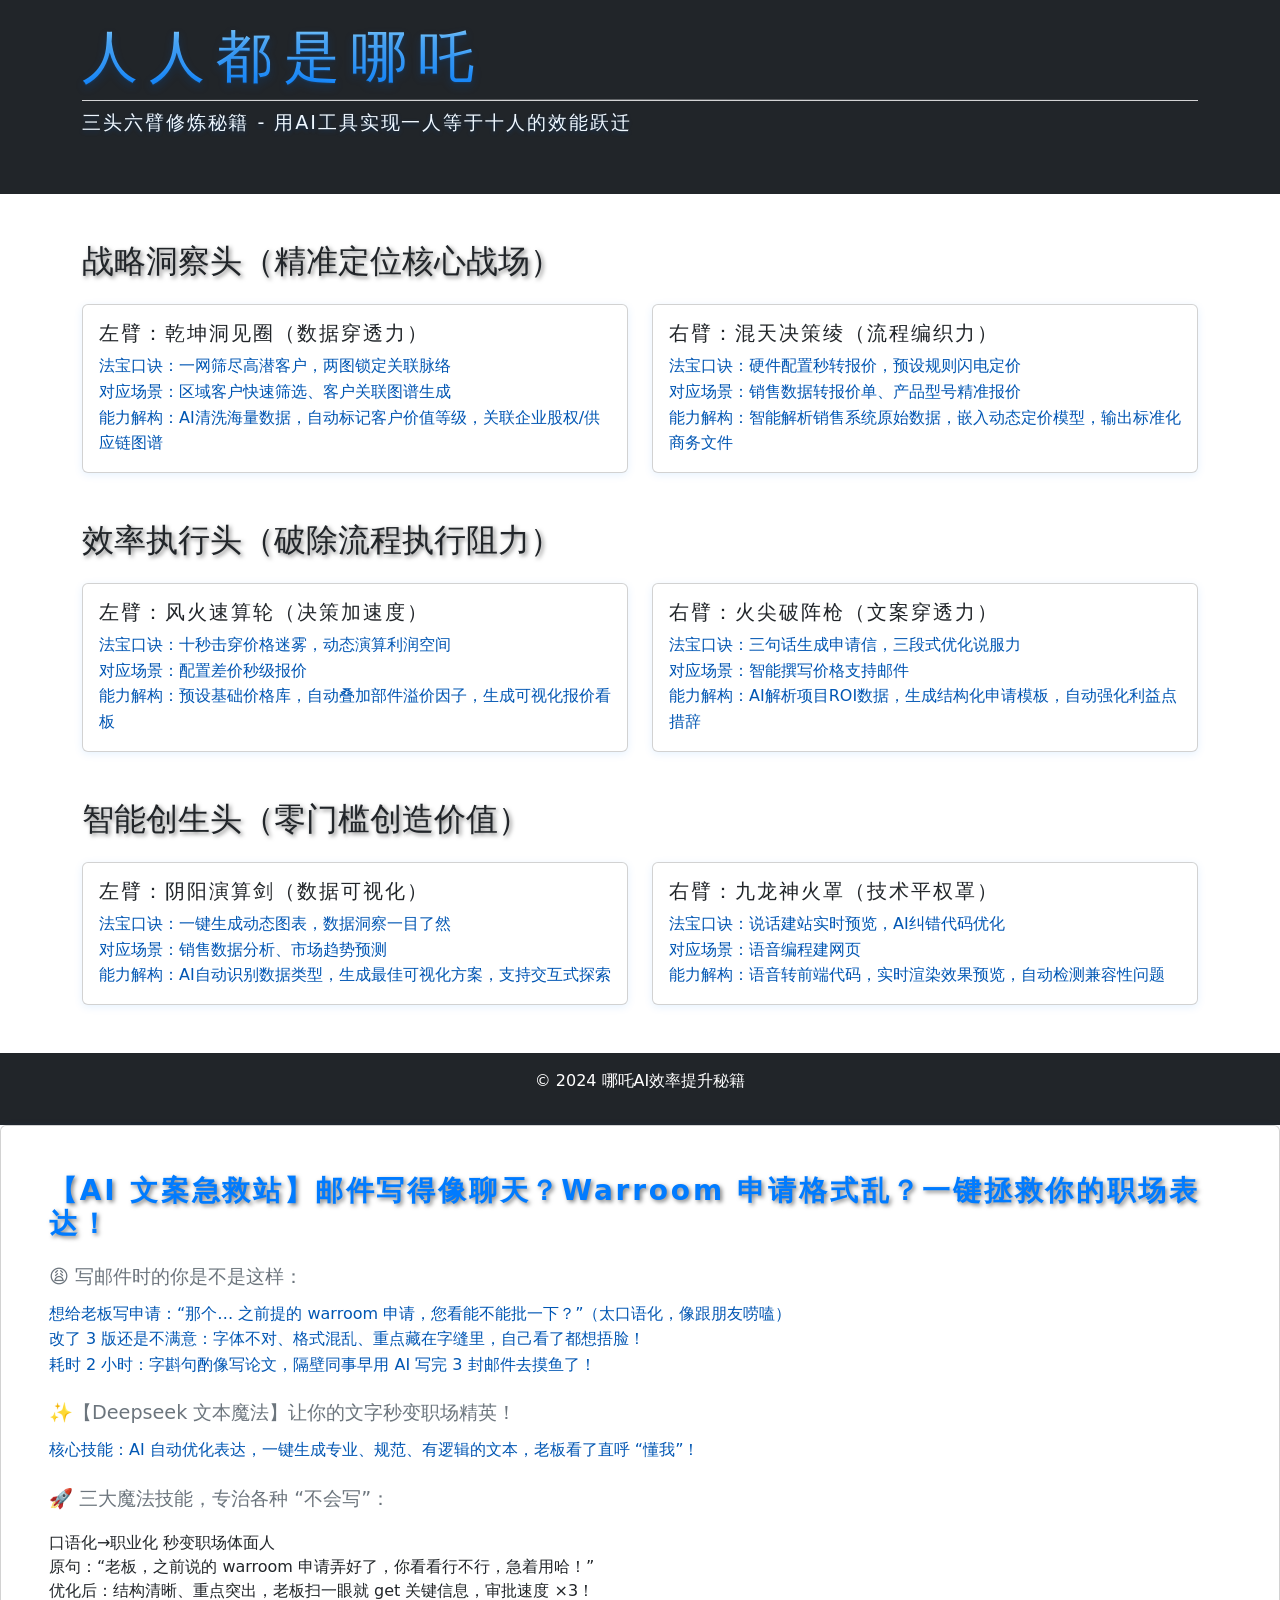
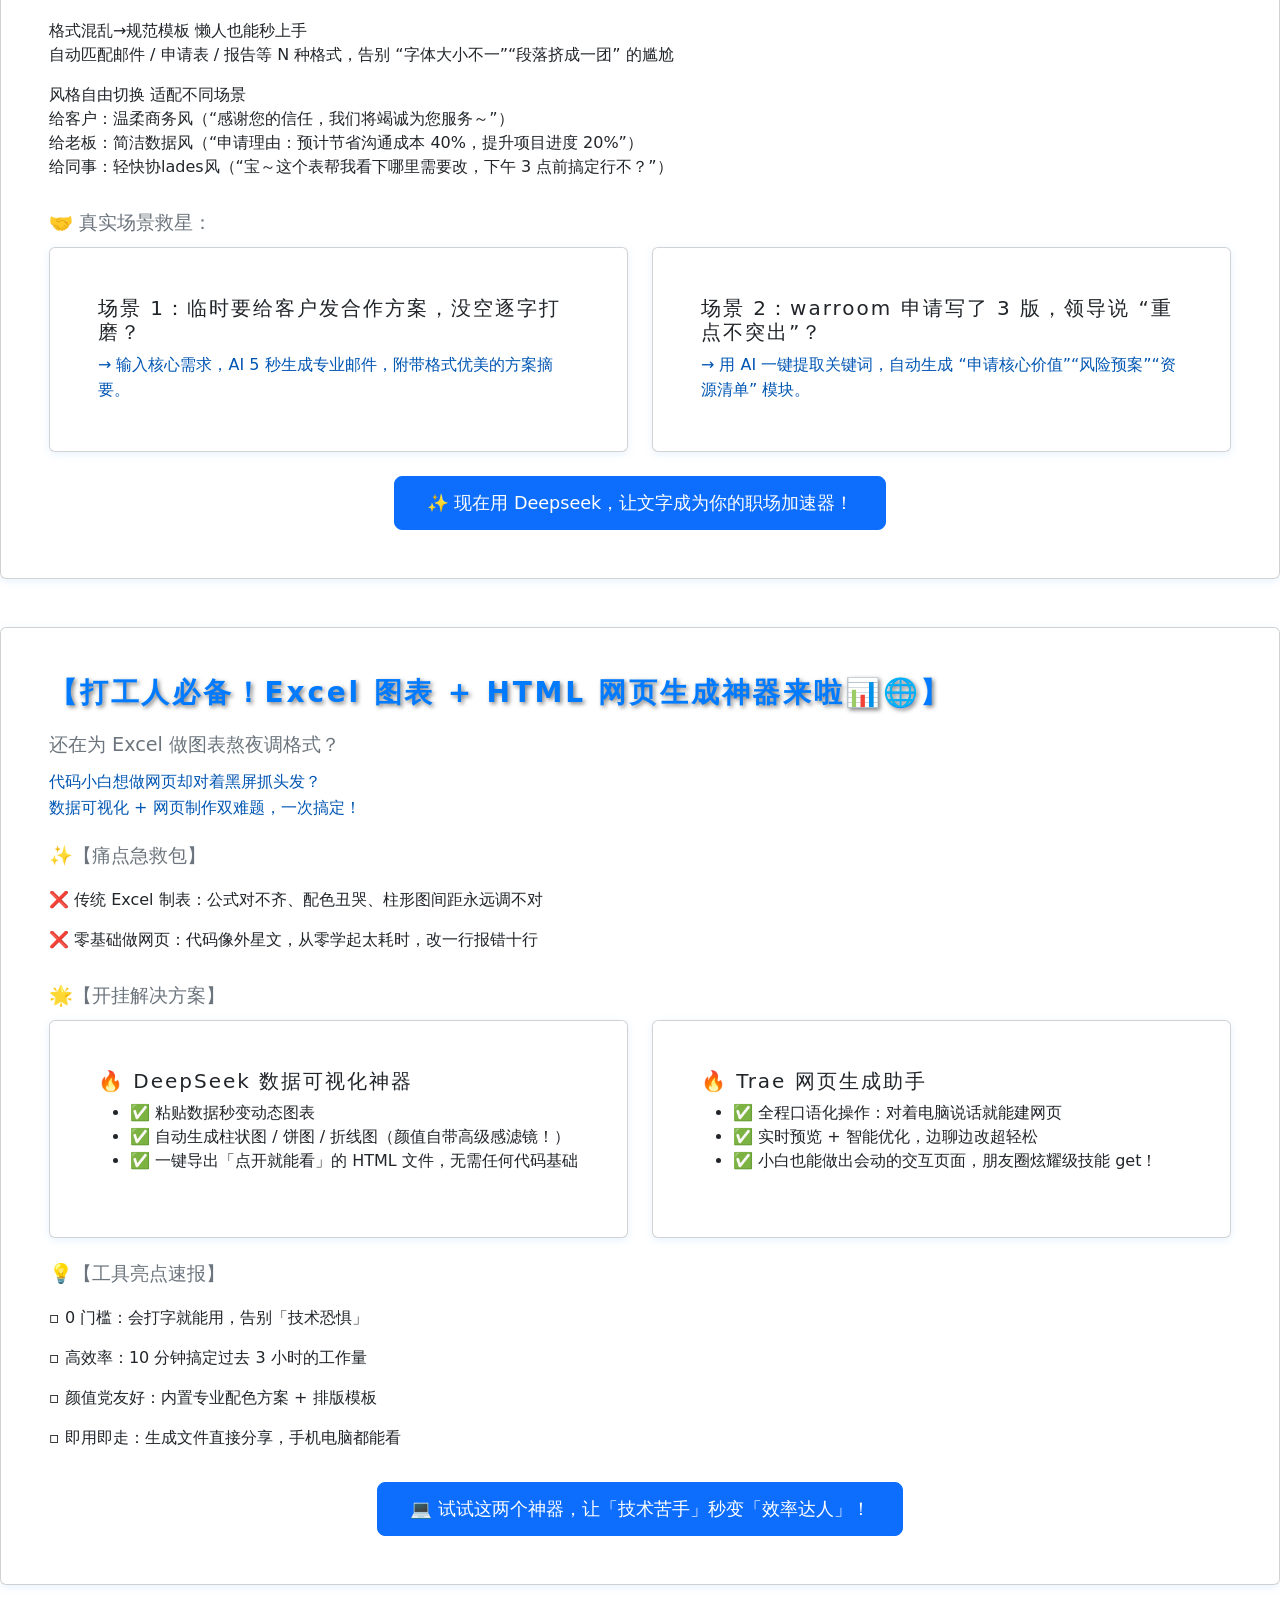
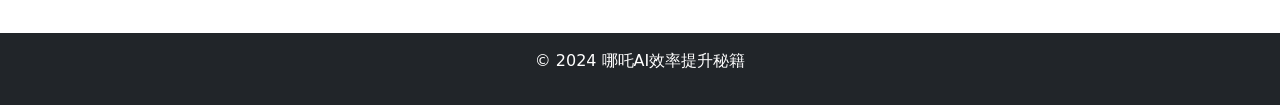
<file: index.html>
<!DOCTYPE html>
<html lang="zh-CN">
<head>
    <meta charset="UTF-8">
    <meta name="viewport" content="width=device-width, initial-scale=1.0">
    <title>人人都是哪吒 - AI效率提升秘籍</title>
    <link rel="stylesheet" href="styles.css">
    <link rel="stylesheet" href="https://cdn.jsdelivr.net/npm/bootstrap@5.3.0/dist/css/bootstrap.min.css">
    <link href="https://fonts.googleapis.com/css2?family=Roboto:wght@300;400;500;700&display=swap" rel="stylesheet">
</head>
<body>
    <header class="bg-dark text-white py-4">
        <div class="container">
            <h1 class="display-4">人人都是哪吒</h1>
            <p class="lead">三头六臂修炼秘籍 - 用AI工具实现一人等于十人的效能跃迁
            </p>
        </div>
    </header>
    <nav class="navbar navbar-expand-lg navbar-dark bg-dark">
        <div class="container">
            <button class="navbar-toggler" type="button" data-bs-toggle="collapse" data-bs-target="#navbarNav">
                <span class="navbar-toggler-icon"></span>
            </button>
            <div class="collapse navbar-collapse" id="navbarNav">
                <ul class="navbar-nav">
                </ul>
            </div>
        </div>
    </nav>
    <main class="container my-5">
    <!-- 第一头：战略洞察头 -->
    <section id="strategy-head" class="mb-5">
        <h2 class="mb-4">战略洞察头（精准定位核心战场）</h2>
        <div class="row">
            <div class="col-md-6">
                <div class="card h-100">
                    <div class="card-body">
                        <h5 class="card-title">
                            <a href="qiankun-insight.html" style="text-decoration: none; color: inherit;">
                                左臂：乾坤洞见圈（数据穿透力）
                            </a>
                        </h5>
                        <p class="card-text">
                            法宝口诀：一网筛尽高潜客户，两图锁定关联脉络<br>
                            对应场景：区域客户快速筛选、客户关联图谱生成<br>
                            能力解构：AI清洗海量数据，自动标记客户价值等级，关联企业股权/供应链图谱
                        </p>
                    </div>
                </div>
            </div>
            <div class="col-md-6">
                <div class="card h-100">
                    <div class="card-body">
                        <h5 class="card-title">
                            <a href="decision-guide.html" style="text-decoration: none; color: inherit;">
                                右臂：混天决策绫（流程编织力）
                            </a>
                        </h5>
                        <p class="card-text">
                            法宝口诀：硬件配置秒转报价，预设规则闪电定价<br>
                            对应场景：销售数据转报价单、产品型号精准报价<br>
                            能力解构：智能解析销售系统原始数据，嵌入动态定价模型，输出标准化商务文件
                        </p>
                    </div>
                </div>
            </div>
        </div>
    </section>

    <!-- 第二头：效率执行头 -->
    <section id="efficiency-head" class="mb-5">
        <h2 class="mb-4">效率执行头（破除流程执行阻力）</h2>
        <div class="row">
            <div class="col-md-6">
                <div class="card h-100">
                    <div class="card-body">
                        <h5 class="card-title">
                            <a href="speed-calculation-guide.html" style="text-decoration: none; color: inherit;">
                                左臂：风火速算轮（决策加速度）
                            </a>
                        </h5>
                        <p class="card-text">
                            法宝口诀：十秒击穿价格迷雾，动态演算利润空间<br>
                            对应场景：配置差价秒级报价<br>
                            能力解构：预设基础价格库，自动叠加部件溢价因子，生成可视化报价看板
                        </p>
                    </div>
                </div>
            </div>
            <div class="col-md-6">
                <div class="card h-100">
                    <div class="card-body">
                        <h5 class="card-title">
                            <a href="copywriting-guide.html" style="text-decoration: none; color: inherit;">
                                右臂：火尖破阵枪（文案穿透力）
                            </a>
                        </h5>
                        <p class="card-text">
                            法宝口诀：三句话生成申请信，三段式优化说服力<br>
                            对应场景：智能撰写价格支持邮件<br>
                            能力解构：AI解析项目ROI数据，生成结构化申请模板，自动强化利益点措辞
                        </p>
                    </div>
                </div>
            </div>
        </div>
    </section>

    <!-- 第三头：智能创生头 -->
    <section id="creation-head" class="mb-5">
        <h2 class="mb-4">智能创生头（零门槛创造价值）</h2>
        <div class="row">
            <div class="col-md-6">
                <div class="card h-100">
                    <div class="card-body">
                        <h5 class="card-title">
                            <a href="creation-guide.html" style="text-decoration: none; color: inherit;">
                                左臂：阴阳演算剑（数据可视化）
                            </a>
                        </h5>
                        <p class="card-text">
                            法宝口诀：一键生成动态图表，数据洞察一目了然<br>
                            对应场景：销售数据分析、市场趋势预测<br>
                            能力解构：AI自动识别数据类型，生成最佳可视化方案，支持交互式探索
                        </p>
                    </div>
                </div>
            </div>
            <div class="col-md-6">
                <div class="card h-100">
                    <div class="card-body">
                        <h5 class="card-title">右臂：九龙神火罩（技术平权罩）</h5>
                        <p class="card-text">
                            法宝口诀：说话建站实时预览，AI纠错代码优化<br>
                            对应场景：语音编程建网页<br>
                            能力解构：语音转前端代码，实时渲染效果预览，自动检测兼容性问题
                        </p>
                    </div>
                </div>
            </div>
        </div>
    </section>
</main>
</body>
</html>
<footer class="bg-dark text-white py-3">
        <div class="container text-center">
            <p>&copy; 2024 哪吒AI效率提升秘籍</p>
        </div>
    </footer>
    <script src="https://cdn.jsdelivr.net/npm/bootstrap@5.3.0/dist/js/bootstrap.bundle.min.js"></script>
</body>
</html>

<!-- 新增文案优化详细板块 -->
<section id="copywriting-guide" class="mb-5">
    <div class="card">
        <div class="card-body">
            <h3 class="card-title" style="color: #007BFF; font-weight: 600; margin-bottom: 1.5rem;">
                【AI 文案急救站】邮件写得像聊天？Warroom 申请格式乱？一键拯救你的职场表达！
            </h3>
            
            <!-- 问题描述 -->
            <div class="mb-4">
                <h4 class="text-secondary" style="font-size: 1.2rem; margin-bottom: 0.8rem;">
                    😩 写邮件时的你是不是这样：
                </h4>
                <p class="card-text">
                    想给老板写申请：“那个… 之前提的 warroom 申请，您看能不能批一下？”（太口语化，像跟朋友唠嗑）<br>
                    改了 3 版还是不满意：字体不对、格式混乱、重点藏在字缝里，自己看了都想捂脸！<br>
                    耗时 2 小时：字斟句酌像写论文，隔壁同事早用 AI 写完 3 封邮件去摸鱼了！
                </p>
            </div>
    
            <!-- 核心功能 -->
            <div class="mb-4">
                <h4 class="text-secondary" style="font-size: 1.2rem; margin-bottom: 0.8rem;">
                    ✨【Deepseek 文本魔法】让你的文字秒变职场精英！
                </h4>
                <p class="card-text">
                    核心技能：AI 自动优化表达，一键生成专业、规范、有逻辑的文本，老板看了直呼 “懂我”！
                </p>
            </div>
    
            <!-- 三大魔法技能 -->
            <div class="mb-4">
                <h4 class="text-secondary" style="font-size: 1.2rem; margin-bottom: 0.8rem;">
                    🚀 三大魔法技能，专治各种 “不会写”：
                </h4>
                <ul class="list-group list-group-flush">
                    <li class="list-group-item">
                        口语化→职业化 秒变职场体面人<br>
                        原句：“老板，之前说的 warroom 申请弄好了，你看看行不行，急着用哈！”<br>
                        优化后：结构清晰、重点突出，老板扫一眼就 get 关键信息，审批速度 ×3！
                    </li>
                    <li class="list-group-item">
                        格式混乱→规范模板 懒人也能秒上手<br>
                        自动匹配邮件 / 申请表 / 报告等 N 种格式，告别 “字体大小不一”“段落挤成一团” 的尴尬
                    </li>
                    <li class="list-group-item">
                        风格自由切换 适配不同场景<br>
                        给客户：温柔商务风（“感谢您的信任，我们将竭诚为您服务～”）<br>
                        给老板：简洁数据风（“申请理由：预计节省沟通成本 40%，提升项目进度 20%”）<br>
                        给同事：轻快协lades风（“宝～这个表帮我看下哪里需要改，下午 3 点前搞定行不？”）
                    </li>
                </ul>
            </div>
    
            <!-- 真实场景 -->
            <div class="mb-4">
                <h4 class="text-secondary" style="font-size: 1.2rem; margin-bottom: 0.8rem;">
                    🤝 真实场景救星：
                </h4>
                <div class="row">
                    <div class="col-md-6">
                        <div class="card">
                            <div class="card-body">
                                <h5 class="card-title">场景 1：临时要给客户发合作方案，没空逐字打磨？</h5>
                                <p class="card-text">
                                    → 输入核心需求，AI 5 秒生成专业邮件，附带格式优美的方案摘要。
                                </p>
                            </div>
                        </div>
                    </div>
                    <div class="col-md-6">
                        <div class="card">
                            <div class="card-body">
                                <h5 class="card-title">场景 2：warroom 申请写了 3 版，领导说 “重点不突出”？</h5>
                                <p class="card-text">
                                    → 用 AI 一键提取关键词，自动生成 “申请核心价值”“风险预案”“资源清单” 模块。
                                </p>
                            </div>
                        </div>
                    </div>
                </div>
            </div>
    
            <!-- 行动号召 -->
            <div class="text-center mt-4">
                <a href="#" class="btn btn-primary btn-lg">
                    ✨ 现在用 Deepseek，让文字成为你的职场加速器！
                </a>
            </div>
        </div>
    </section>
    <!-- 新增数据魔法师详细板块 -->
    <section id="data-magic-guide" class="mb-5">
        <div class="card">
            <div class="card-body">
                <h3 class="card-title" style="color: #007BFF; font-weight: 600; margin-bottom: 1.5rem;">
                    【打工人必备！Excel 图表 + HTML 网页生成神器来啦📊🌐】
                </h3>
                
                <!-- 问题描述 -->
                <div class="mb-4">
                    <h4 class="text-secondary" style="font-size: 1.2rem; margin-bottom: 0.8rem;">
                        还在为 Excel 做图表熬夜调格式？
                    </h4>
                    <p class="card-text">
                        代码小白想做网页却对着黑屏抓头发？<br>
                        数据可视化 + 网页制作双难题，一次搞定！
                    </p>
                </div>

                <!-- 痛点急救包 -->
                <div class="mb-4">
                    <h4 class="text-secondary" style="font-size: 1.2rem; margin-bottom: 0.8rem;">
                        ✨【痛点急救包】
                    </h4>
                    <ul class="list-group list-group-flush">
                        <li class="list-group-item">
                            ❌ 传统 Excel 制表：公式对不齐、配色丑哭、柱形图间距永远调不对
                        </li>
                        <li class="list-group-item">
                            ❌ 零基础做网页：代码像外星文，从零学起太耗时，改一行报错十行
                        </li>
                    </ul>
                </div>

                <!-- 开挂解决方案 -->
                <div class="mb-4">
                    <h4 class="text-secondary" style="font-size: 1.2rem; margin-bottom: 0.8rem;">
                        🌟【开挂解决方案】
                    </h4>
                    <div class="row">
                        <div class="col-md-6">
                            <div class="card">
                                <div class="card-body">
                                    <h5 class="card-title">🔥 DeepSeek 数据可视化神器</h5>
                                    <ul>
                                        <li>✅ 粘贴数据秒变动态图表</li>
                                        <li>✅ 自动生成柱状图 / 饼图 / 折线图（颜值自带高级感滤镜！）</li>
                                        <li>✅ 一键导出「点开就能看」的 HTML 文件，无需任何代码基础</li>
                                    </ul>
                                </div>
                            </div>
                        </div>
                        <div class="col-md-6">
                            <div class="card">
                                <div class="card-body">
                                    <h5 class="card-title">🔥 Trae 网页生成助手</h5>
                                    <ul>
                                        <li>✅ 全程口语化操作：对着电脑说话就能建网页</li>
                                        <li>✅ 实时预览 + 智能优化，边聊边改超轻松</li>
                                        <li>✅ 小白也能做出会动的交互页面，朋友圈炫耀级技能 get！</li>
                                    </ul>
                                </div>
                            </div>
                        </div>
                    </div>
                </div>

                <!-- 工具亮点 -->
                <div class="mb-4">
                    <h4 class="text-secondary" style="font-size: 1.2rem; margin-bottom: 0.8rem;">
                        💡【工具亮点速报】
                    </h4>
                    <ul class="list-group list-group-flush">
                        <li class="list-group-item">▫️ 0 门槛：会打字就能用，告别「技术恐惧」</li>
                        <li class="list-group-item">▫️ 高效率：10 分钟搞定过去 3 小时的工作量</li>
                        <li class="list-group-item">▫️ 颜值党友好：内置专业配色方案 + 排版模板</li>
                        <li class="list-group-item">▫️ 即用即走：生成文件直接分享，手机电脑都能看</li>
                    </ul>
                </div>

                <!-- 行动号召 -->
                <div class="text-center mt-4">
                    <a href="#" class="btn btn-primary btn-lg">
                        💻 试试这两个神器，让「技术苦手」秒变「效率达人」！
                    </a>
                </div>
            </div>
        </div>
    </section>
</main>
    <footer class="bg-dark text-white py-3">
        <div class="container text-center">
            <p>&copy; 2024 哪吒AI效率提升秘籍</p>
        </div>
</file>
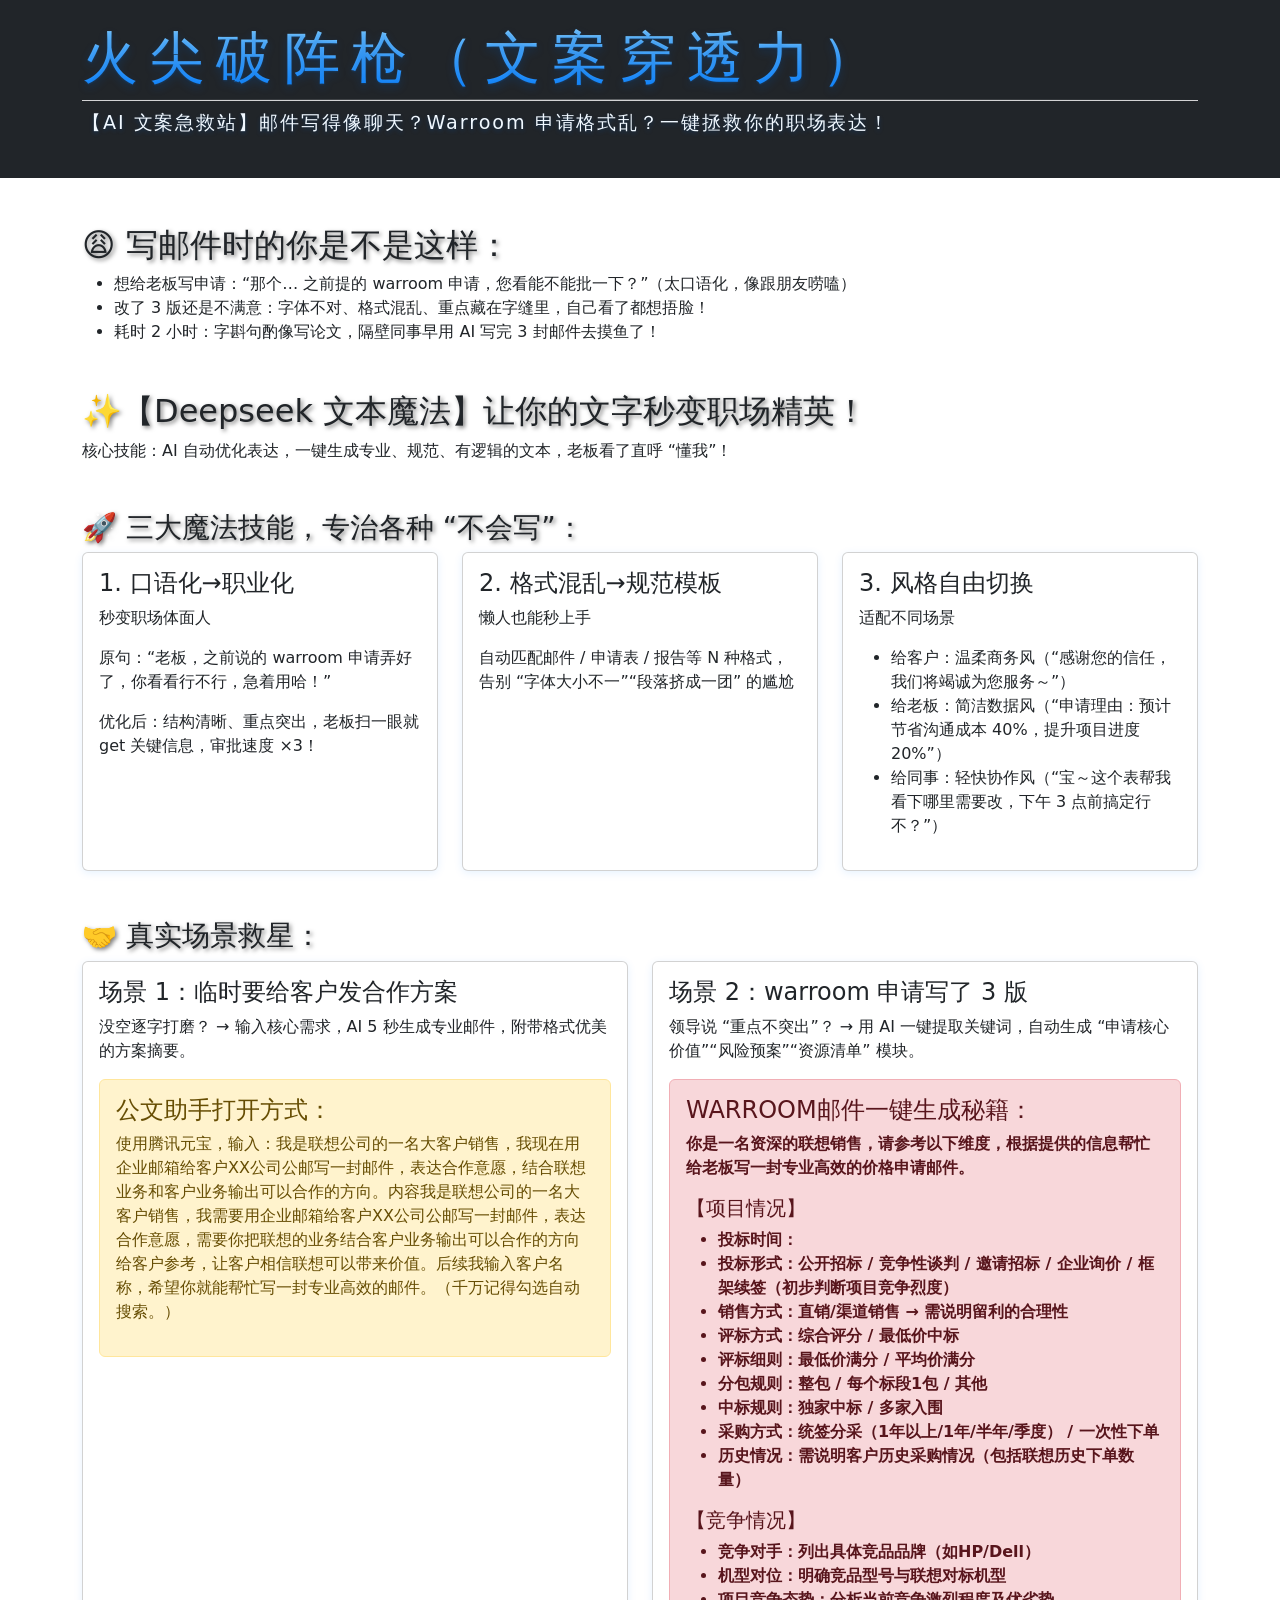
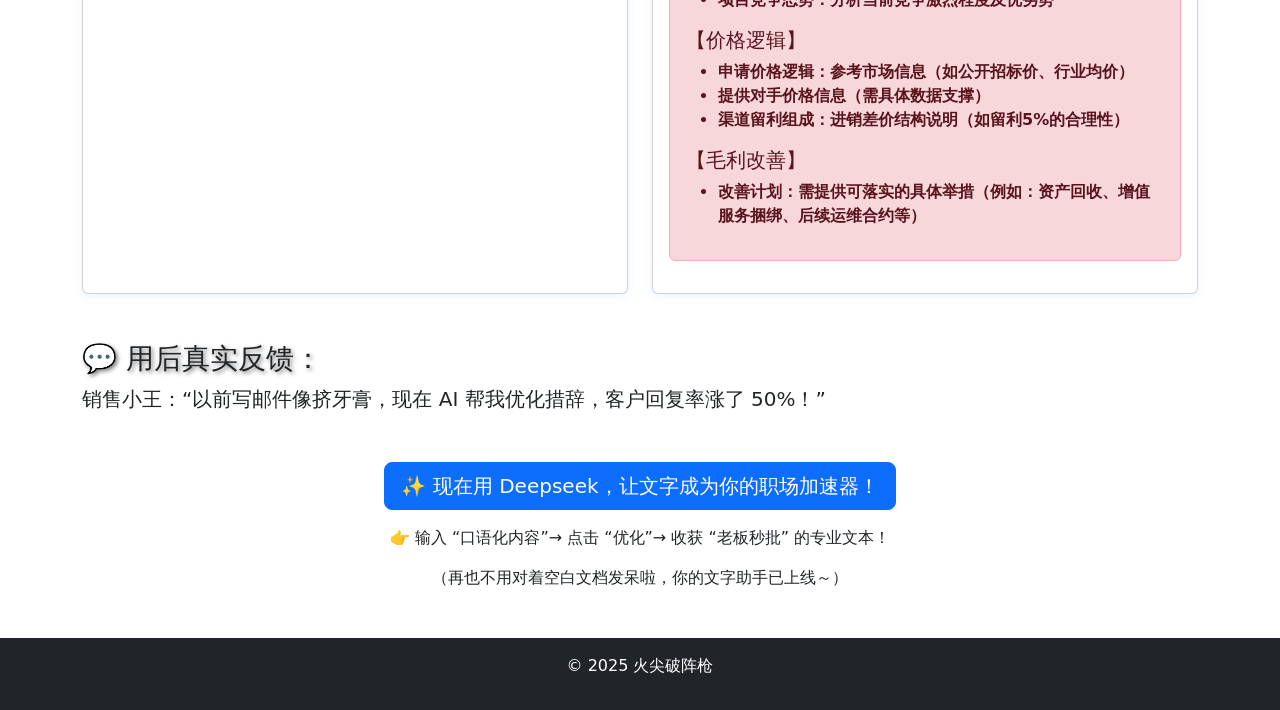
<file: copywriting-guide.html>
<!DOCTYPE html>
<html lang="zh-CN">
<head>
    <meta charset="UTF-8">
    <meta name="viewport" content="width=device-width, initial-scale=1.0">
    <title>火尖破阵枪 - 文案穿透力</title>
    <link rel="stylesheet" href="styles.css">
    <link rel="stylesheet" href="https://cdn.jsdelivr.net/npm/bootstrap@5.3.0/dist/css/bootstrap.min.css">
</head>
<body>
    <header class="bg-dark text-white py-4">
        <div class="container">
            <h1 class="display-4">火尖破阵枪（文案穿透力）</h1>
            <p class="lead">【AI 文案急救站】邮件写得像聊天？Warroom 申请格式乱？一键拯救你的职场表达！</p>
        </div>
    </header>
    <main class="container my-5">
        <section>
            <!-- 问题描述 -->
            <div class="mb-5">
                <h2>😩 写邮件时的你是不是这样：</h2>
                <ul>
                    <li>想给老板写申请：“那个… 之前提的 warroom 申请，您看能不能批一下？”（太口语化，像跟朋友唠嗑）</li>
                    <li>改了 3 版还是不满意：字体不对、格式混乱、重点藏在字缝里，自己看了都想捂脸！</li>
                    <li>耗时 2 小时：字斟句酌像写论文，隔壁同事早用 AI 写完 3 封邮件去摸鱼了！</li>
                </ul>
            </div>

            <!-- 核心技能 -->
            <div class="mb-5">
                <h2>✨【Deepseek 文本魔法】让你的文字秒变职场精英！</h2>
                <p>核心技能：AI 自动优化表达，一键生成专业、规范、有逻辑的文本，老板看了直呼 “懂我”！</p>
            </div>

            <!-- 三大魔法技能 -->
            <div class="mb-5">
                <h3>🚀 三大魔法技能，专治各种 “不会写”：</h3>
                <div class="row">
                    <div class="col-md-4">
                        <div class="card h-100">
                            <div class="card-body">
                                <h4>1. 口语化→职业化</h4>
                                <p>秒变职场体面人</p>
                                <p>原句：“老板，之前说的 warroom 申请弄好了，你看看行不行，急着用哈！”</p>
                                <p>优化后：结构清晰、重点突出，老板扫一眼就 get 关键信息，审批速度 ×3！</p>
                            </div>
                        </div>
                    </div>
                    <div class="col-md-4">
                        <div class="card h-100">
                            <div class="card-body">
                                <h4>2. 格式混乱→规范模板</h4>
                                <p>懒人也能秒上手</p>
                                <p>自动匹配邮件 / 申请表 / 报告等 N 种格式，告别 “字体大小不一”“段落挤成一团” 的尴尬</p>
                            </div>
                        </div>
                    </div>
                    <div class="col-md-4">
                        <div class="card h-100">
                            <div class="card-body">
                                <h4>3. 风格自由切换</h4>
                                <p>适配不同场景</p>
                                <ul>
                                    <li>给客户：温柔商务风（“感谢您的信任，我们将竭诚为您服务～”）</li>
                                    <li>给老板：简洁数据风（“申请理由：预计节省沟通成本 40%，提升项目进度 20%”）</li>
                                    <li>给同事：轻快协作风（“宝～这个表帮我看下哪里需要改，下午 3 点前搞定行不？”）</li>
                                </ul>
                            </div>
                        </div>
                    </div>
                </div>
            </div>

            <!-- 真实场景 -->
            <div class="mb-5">
                <h3>🤝 真实场景救星：</h3>
                <div class="row">
                    <div class="col-md-6">
                        <div class="card h-100">
                            <div class="card-body">
                                <h4>场景 1：临时要给客户发合作方案</h4>
                                <p>没空逐字打磨？ → 输入核心需求，AI 5 秒生成专业邮件，附带格式优美的方案摘要。</p>
                                <div class="alert alert-warning">
                                    <h4>公文助手打开方式：</h4>
                                    <p>使用腾讯元宝，输入：我是联想公司的一名大客户销售，我现在用企业邮箱给客户XX公司公邮写一封邮件，表达合作意愿，结合联想业务和客户业务输出可以合作的方向。内容我是联想公司的一名大客户销售，我需要用企业邮箱给客户XX公司公邮写一封邮件，表达合作意愿，需要你把联想的业务结合客户业务输出可以合作的方向给客户参考，让客户相信联想可以带来价值。后续我输入客户名称，希望你就能帮忙写一封专业高效的邮件。（千万记得勾选自动搜索。）</p>
                                </div>
                            </div>
                        </div>
                    </div>
                    <div class="col-md-6">
                        <div class="card h-100">
                            <div class="card-body">
                                <h4>场景 2：warroom 申请写了 3 版</h4>
                                <p>领导说 “重点不突出”？ → 用 AI 一键提取关键词，自动生成 “申请核心价值”“风险预案”“资源清单” 模块。</p>
                                <div class="alert alert-danger" style="font-weight: bold;">
                                    <h4>WARROOM邮件一键生成秘籍：</h4>
                                    <p>你是一名资深的联想销售，请参考以下维度，根据提供的信息帮忙给老板写一封专业高效的价格申请邮件。</p>
                                    <h5>【项目情况】</h5>
                                    <ul>
                                        <li>投标时间：</li>
                                        <li>投标形式：公开招标 / 竞争性谈判 / 邀请招标 / 企业询价 / 框架续签（初步判断项目竞争烈度）</li>
                                        <li>销售方式：直销/渠道销售 → 需说明留利的合理性</li>
                                        <li>评标方式：综合评分 / 最低价中标</li>
                                        <li>评标细则：最低价满分 / 平均价满分</li>
                                        <li>分包规则：整包 / 每个标段1包 / 其他</li>
                                        <li>中标规则：独家中标 / 多家入围</li>
                                        <li>采购方式：统签分采（1年以上/1年/半年/季度） / 一次性下单</li>
                                        <li>历史情况：需说明客户历史采购情况（包括联想历史下单数量）</li>
                                    </ul>
                                    <h5>【竞争情况】</h5>
                                    <ul>
                                        <li>竞争对手：列出具体竞品品牌（如HP/Dell）</li>
                                        <li>机型对位：明确竞品型号与联想对标机型</li>
                                        <li>项目竞争态势：分析当前竞争激烈程度及优劣势</li>
                                    </ul>
                                    <h5>【价格逻辑】</h5>
                                    <ul>
                                        <li>申请价格逻辑：参考市场信息（如公开招标价、行业均价）</li>
                                        <li>提供对手价格信息（需具体数据支撑）</li>
                                        <li>渠道留利组成：进销差价结构说明（如留利5%的合理性）</li>
                                    </ul>
                                    <h5>【毛利改善】</h5>
                                    <ul>
                                        <li>改善计划：需提供可落实的具体举措（例如：资产回收、增值服务捆绑、后续运维合约等）</li>
                                    </ul>
                                </div>
                            </div>
                        </div>
                    </div>
                </div>
            </div>

            <!-- 用户反馈 -->
            <div class="mb-5">
                <h3>💬 用后真实反馈：</h3>
                <blockquote class="blockquote">
                    <p>销售小王：“以前写邮件像挤牙膏，现在 AI 帮我优化措辞，客户回复率涨了 50%！”</p>
                </blockquote>
            </div>

            <!-- 行动号召 -->
            <div class="text-center">
                <a href="#" class="btn btn-primary btn-lg">
                    ✨ 现在用 Deepseek，让文字成为你的职场加速器！
                </a>
                <p class="mt-3">👉 输入 “口语化内容”→ 点击 “优化”→ 收获 “老板秒批” 的专业文本！</p>
                <p>（再也不用对着空白文档发呆啦，你的文字助手已上线～）</p>
            </div>
        </section>
    </main>
    <footer class="bg-dark text-white py-3">
        <div class="container text-center">
            <p>&copy; 2025 火尖破阵枪</p>
        </div>
    </footer>
</body>
</html>
</file>
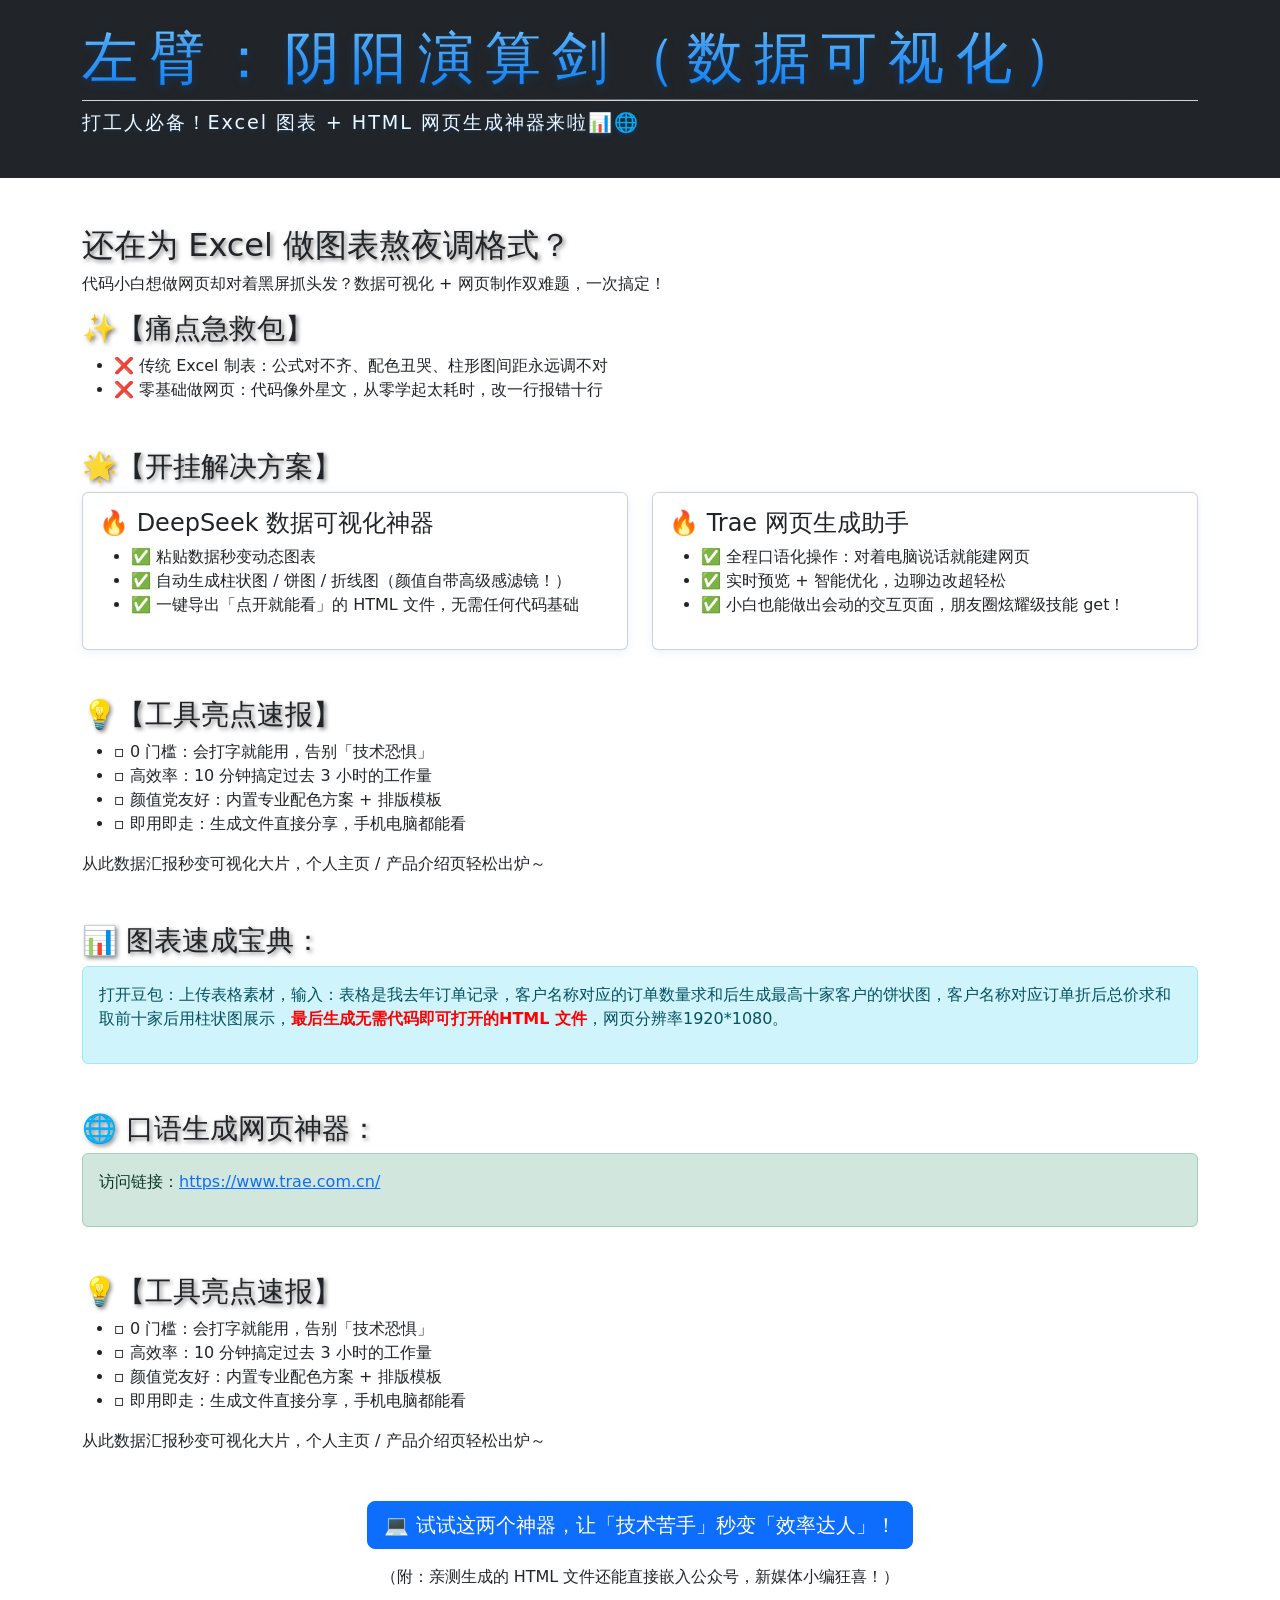
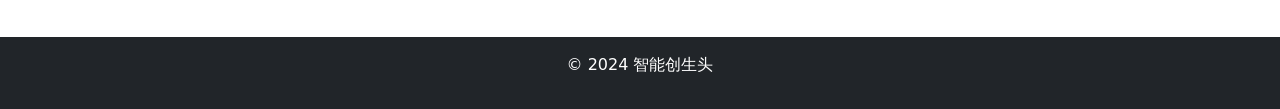
<file: creation-guide.html>
<!DOCTYPE html>
<html lang="zh-CN">
<head>
    <meta charset="UTF-8">
    <meta name="viewport" content="width=device-width, initial-scale=1.0">
    <title>左臂：阴阳演算剑​（数据可视化）</title>
    <link rel="stylesheet" href="styles.css">
    <link rel="stylesheet" href="https://cdn.jsdelivr.net/npm/bootstrap@5.3.0/dist/css/bootstrap.min.css">
</head>
<body>
    <header class="bg-dark text-white py-4">
        <div class="container">
            <h1 class="display-4">左臂：阴阳演算剑​（数据可视化）</h1>
            <p class="lead">打工人必备！Excel 图表 + HTML 网页生成神器来啦📊🌐</p>
        </div>
    </header>
    <main class="container my-5">
        <section>
            <h2>还在为 Excel 做图表熬夜调格式？</h2>
            <p>代码小白想做网页却对着黑屏抓头发？数据可视化 + 网页制作双难题，一次搞定！</p>
            
            <!-- 痛点急救包 -->
            <div class="mb-5">
                <h3>✨【痛点急救包】</h3>
                <ul>
                    <li>❌ 传统 Excel 制表：公式对不齐、配色丑哭、柱形图间距永远调不对</li>
                    <li>❌ 零基础做网页：代码像外星文，从零学起太耗时，改一行报错十行</li>
                </ul>
            </div>

            <!-- 开挂解决方案 -->
            <div class="mb-5">
                <h3>🌟【开挂解决方案】</h3>
                <div class="row">
                    <div class="col-md-6">
                        <div class="card">
                            <div class="card-body">
                                <h4>🔥 DeepSeek 数据可视化神器</h4>
                                <ul>
                                    <li>✅ 粘贴数据秒变动态图表</li>
                                    <li>✅ 自动生成柱状图 / 饼图 / 折线图（颜值自带高级感滤镜！）</li>
                                    <li>✅ 一键导出「点开就能看」的 HTML 文件，无需任何代码基础</li>
                                </ul>
                            </div>
                        </div>
                    </div>
                    <div class="col-md-6">
                        <div class="card">
                            <div class="card-body">
                                <h4>🔥 Trae 网页生成助手</h4>
                                <ul>
                                    <li>✅ 全程口语化操作：对着电脑说话就能建网页</li>
                                    <li>✅ 实时预览 + 智能优化，边聊边改超轻松</li>
                                    <li>✅ 小白也能做出会动的交互页面，朋友圈炫耀级技能 get！</li>
                                </ul>
                            </div>
                        </div>
                    </div>
                </div>
            </div>

            <!-- 工具亮点 -->
            <div class="mb-5">
                <h3>💡【工具亮点速报】</h3>
                <ul>
                    <li>▫️ 0 门槛：会打字就能用，告别「技术恐惧」</li>
                    <li>▫️ 高效率：10 分钟搞定过去 3 小时的工作量</li>
                    <li>▫️ 颜值党友好：内置专业配色方案 + 排版模板</li>
                    <li>▫️ 即用即走：生成文件直接分享，手机电脑都能看</li>
                </ul>
                <p>从此数据汇报秒变可视化大片，个人主页 / 产品介绍页轻松出炉～</p>
            </div>

            <!-- 图表速成宝典 -->
            <div class="mb-5">
                <h3>📊 图表速成宝典：</h3>
                <div class="alert alert-info">
                    <p>打开豆包：上传表格素材，输入：表格是我去年订单记录，客户名称对应的订单数量求和后生成最高十家客户的饼状图，客户名称对应订单折后总价求和取前十家后用柱状图展示，<strong style="color: red;">最后生成无需代码即可打开的HTML 文件</strong>，网页分辨率1920*1080。</p>
                </div>
            </div>

            <!-- 口语生成网页神器 -->
            <div class="mb-5">
                <h3>🌐 口语生成网页神器：</h3>
                <div class="alert alert-success">
                    <p>访问链接：<a href="https://www.trae.com.cn/" target="_blank">https://www.trae.com.cn/</a></p>
                </div>
            </div>
            <div class="mb-5">
                <h3>💡【工具亮点速报】</h3>
                <ul>
                    <li>▫️ 0 门槛：会打字就能用，告别「技术恐惧」</li>
                    <li>▫️ 高效率：10 分钟搞定过去 3 小时的工作量</li>
                    <li>▫️ 颜值党友好：内置专业配色方案 + 排版模板</li>
                    <li>▫️ 即用即走：生成文件直接分享，手机电脑都能看</li>
                </ul>
                <p>从此数据汇报秒变可视化大片，个人主页 / 产品介绍页轻松出炉～</p>
            </div>

            <!-- 行动号召 -->
            <div class="text-center">
                <a href="#" class="btn btn-primary btn-lg">
                    💻 试试这两个神器，让「技术苦手」秒变「效率达人」！
                </a>
                <p class="mt-3">（附：亲测生成的 HTML 文件还能直接嵌入公众号，新媒体小编狂喜！）</p>
            </div>
        </section>
    </main>
    <footer class="bg-dark text-white py-3">
        <div class="container text-center">
            <p>&copy; 2024 智能创生头</p>
        </div>
    </footer>
</body>
</html>
</file>
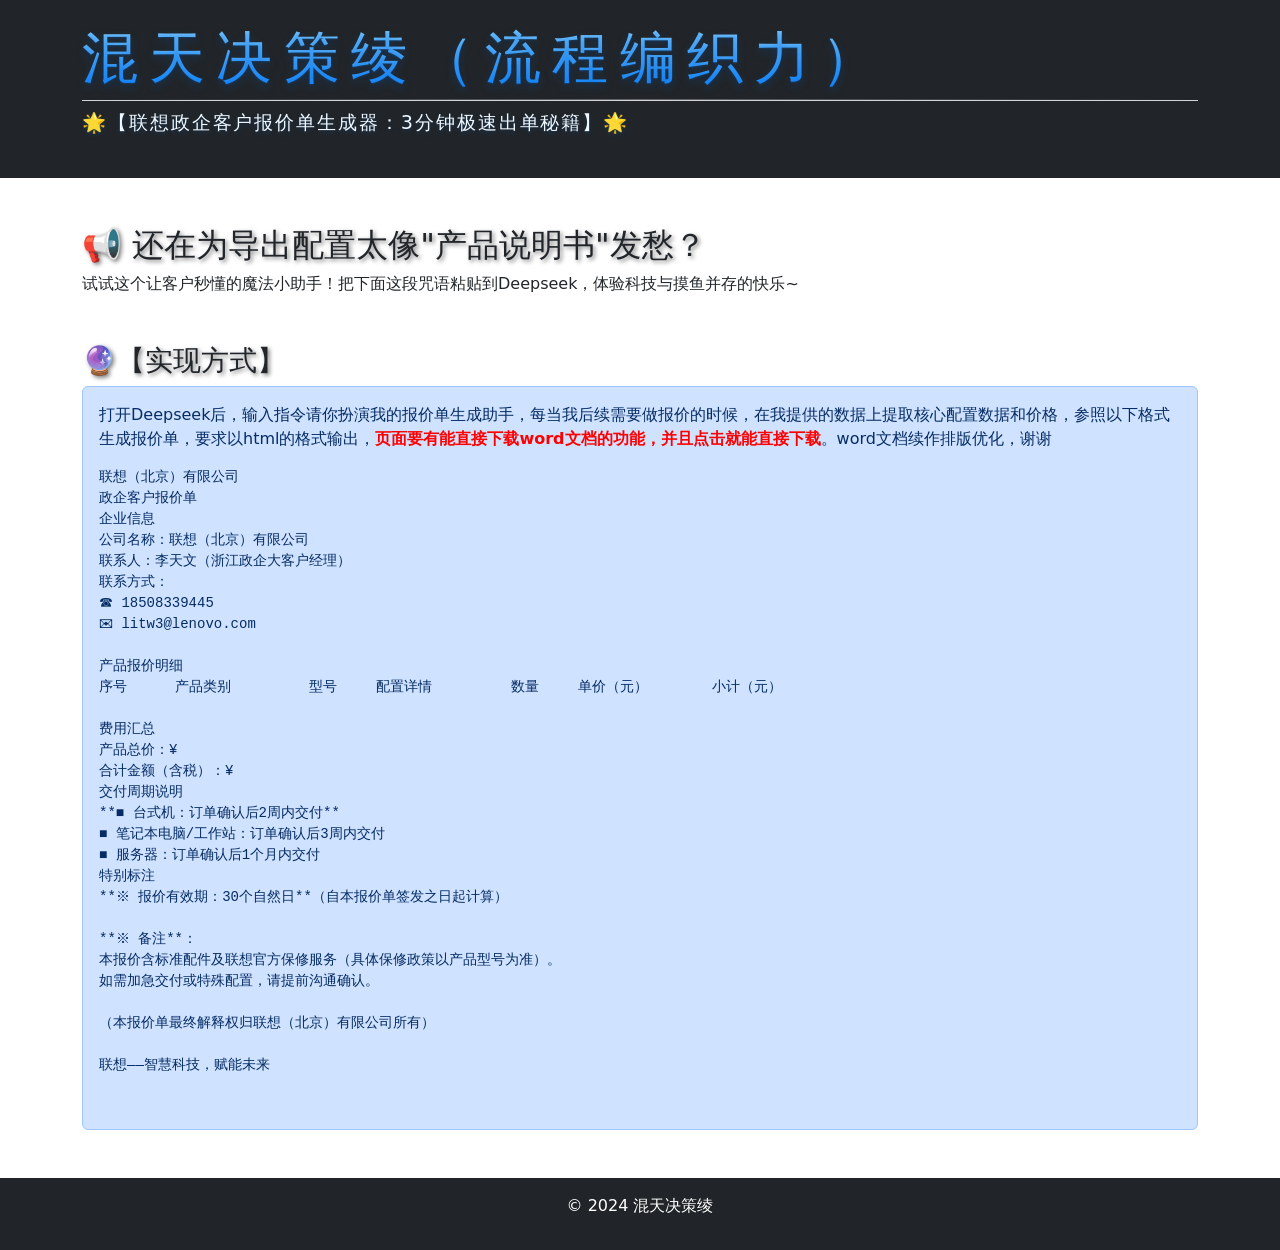
<file: decision-guide.html>
<!DOCTYPE html>
<html lang="zh-CN">
<head>
    <meta charset="UTF-8">
    <meta name="viewport" content="width=device-width, initial-scale=1.0">
    <title>混天决策绫 - 流程编织力</title>
    <link rel="stylesheet" href="styles.css">
    <link rel="stylesheet" href="https://cdn.jsdelivr.net/npm/bootstrap@5.3.0/dist/css/bootstrap.min.css">
</head>
<body>
    <header class="bg-dark text-white py-4">
        <div class="container">
            <h1 class="display-4">混天决策绫（流程编织力）</h1>
            <p class="lead">🌟【联想政企客户报价单生成器：3分钟极速出单秘籍】🌟</p>
        </div>
    </header>
    <main class="container my-5">
        <section>
            <div class="mb-5">
                <h2>📢 还在为导出配置太像"产品说明书"发愁？</h2>
                <p>试试这个让客户秒懂的魔法小助手！把下面这段咒语粘贴到Deepseek，体验科技与摸鱼并存的快乐~</p>
            </div>

            <!-- AI咒语 -->
            <div class="mb-5">
                <h3>🔮【实现方式】</h3>
                <div class="alert alert-primary" role="alert">
                    <p>打开Deepseek后，输入指令请你扮演我的报价单生成助手，每当我后续需要做报价的时候，在我提供的数据上提取核心配置数据和价格，参照以下格式生成报价单，要求以html的格式输出，<strong style="color: red;">页面要有能直接下载word文档的功能，并且点击就能直接下载</strong>。word文档续作排版优化，谢谢</p>
                    <pre>
联想（北京）有限公司
政企客户报价单​
企业信息​
​公司名称​：联想（北京）有限公司
​联系人​：李天文（浙江政企大客户经理）
​联系方式​：
☎ ​18508339445​
✉ ​litw3@lenovo.com​
​
产品报价明细​
​序号​ 	 ​产品类别​ 	 ​型号​ 	 ​配置详情​ 	 ​数量​ 	 ​单价（元）​​ 	 ​小计（元）​​

​费用汇总​
​产品总价​：¥ ​
​合计金额​（含税）：¥
​交付周期说明​
​**■ 台式机​：​订单确认后2周内交付**​
​​■ 笔记本电脑/工作站​​：​订单确认后3周内交付​
​​■ 服务器​​：​订单确认后1个月内交付​
​特别标注​
​**※ 报价有效期​：​30个自然日**​（自本报价单签发之日起计算）

​**※ 备注**​：
本报价含标准配件及联想官方保修服务（具体保修政策以产品型号为准）。
如需加急交付或特殊配置，请提前沟通确认。

​​（本报价单最终解释权归联想（北京）有限公司所有）​​

​联想——智慧科技，赋能未来​
                    </pre>
                </div>
            </div>
        </section>
    </main>
    <footer class="bg-dark text-white py-3">
        <div class="container text-center">
            <p>&copy; 2024 混天决策绫</p>
        </div>
    </footer>
</body>
</html>
</file>
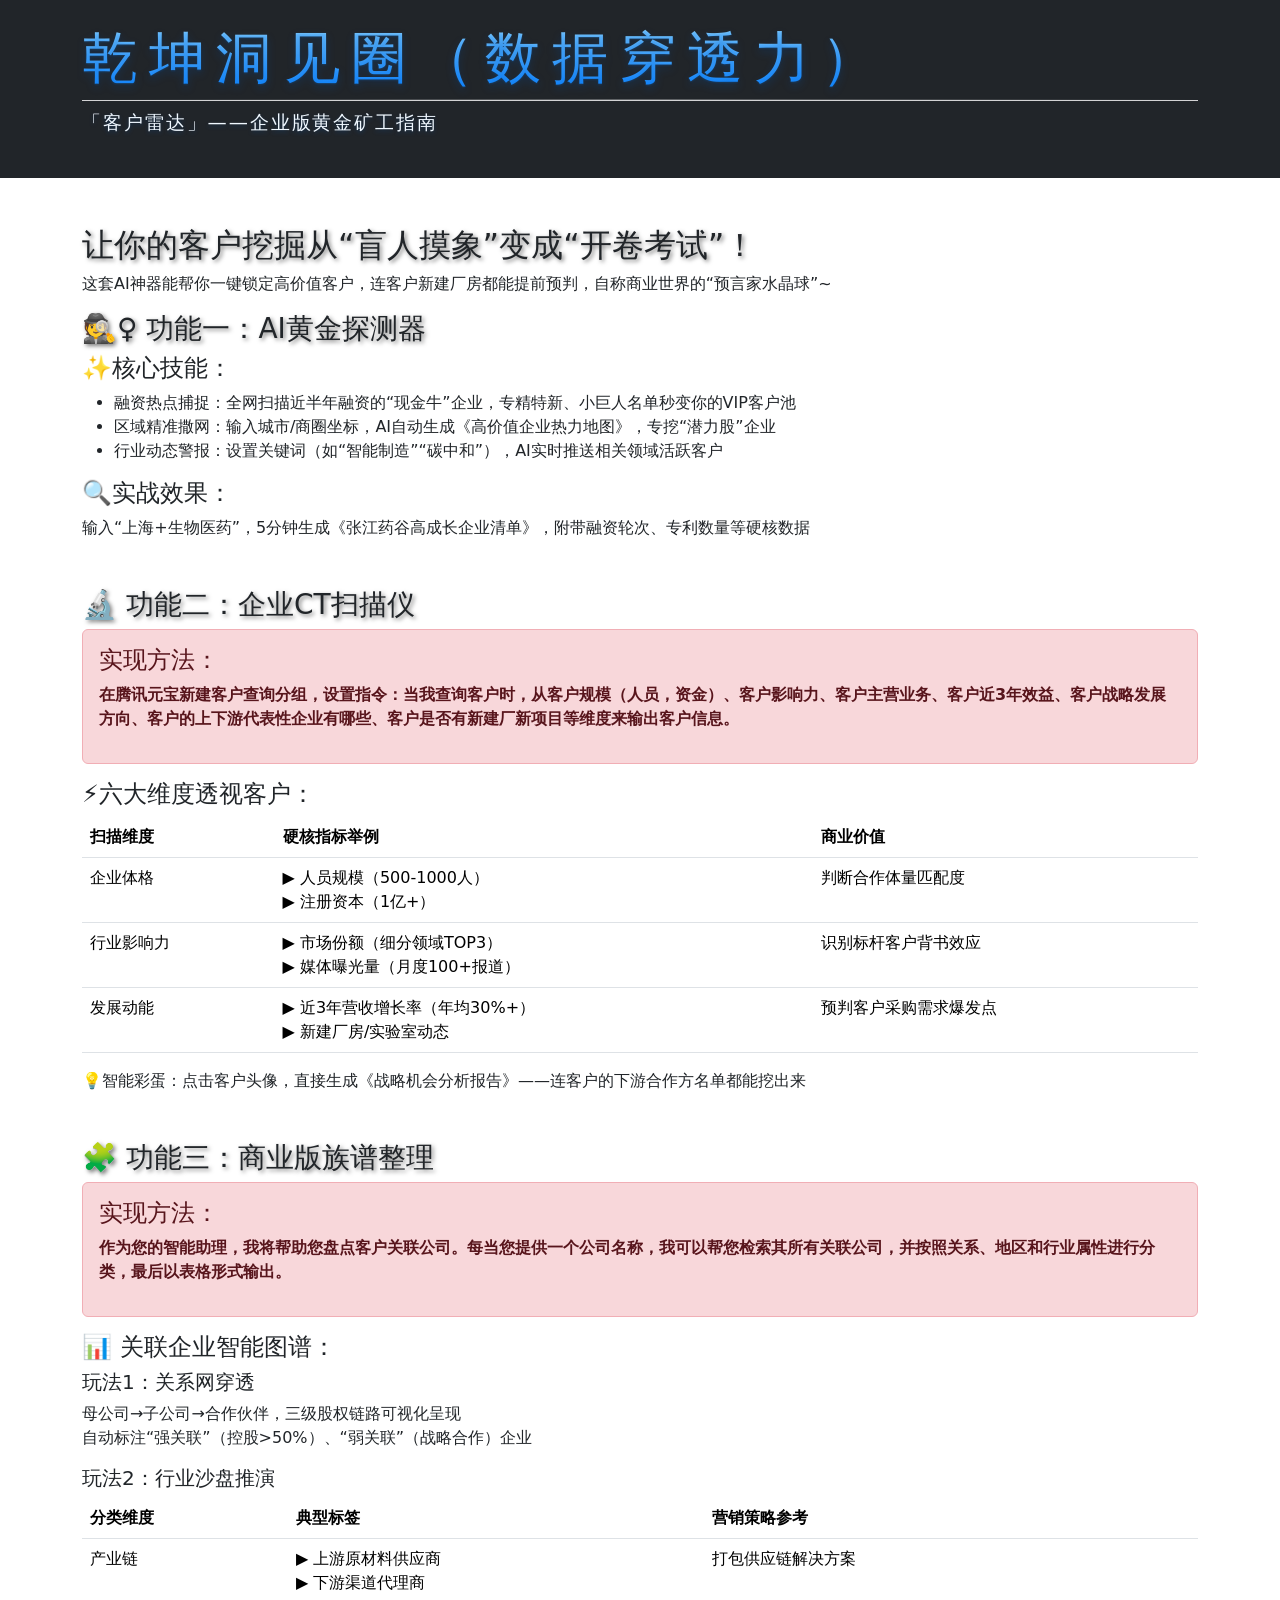
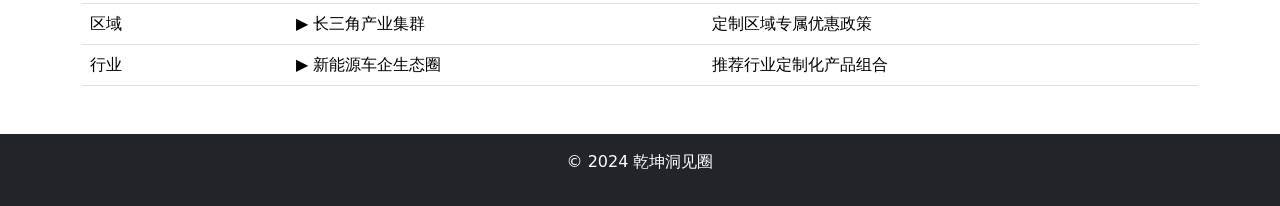
<file: qiankun-insight.html>
<!DOCTYPE html>
<html lang="zh-CN">
<head>
    <meta charset="UTF-8">
    <meta name="viewport" content="width=device-width, initial-scale=1.0">
    <title>乾坤洞见圈 - 数据穿透力</title>
    <link rel="stylesheet" href="styles.css">
    <link rel="stylesheet" href="https://cdn.jsdelivr.net/npm/bootstrap@5.3.0/dist/css/bootstrap.min.css">
</head>
<body>
    <header class="bg-dark text-white py-4">
        <div class="container">
            <h1 class="display-4">乾坤洞见圈（数据穿透力）</h1>
            <p class="lead">「客户雷达」——企业版黄金矿工指南</p>
        </div>
    </header>
    <main class="container my-5">
        <section>
            <h2>让你的客户挖掘从“盲人摸象”变成“开卷考试”！</h2>
            <p>这套AI神器能帮你一键锁定高价值客户，连客户新建厂房都能提前预判，自称商业世界的“预言家水晶球”~</p>
            
            <!-- 功能一：AI黄金探测器 -->
            <div class="mb-5">
                <h3>🕵️♀️ 功能一：AI黄金探测器</h3>
                <h4>✨核心技能：</h4>
                <ul>
                    <li>融资热点捕捉：全网扫描近半年融资的“现金牛”企业，专精特新、小巨人名单秒变你的VIP客户池</li>
                    <li>区域精准撒网：输入城市/商圈坐标，AI自动生成《高价值企业热力地图》，专挖“潜力股”企业</li>
                    <li>行业动态警报：设置关键词（如“智能制造”“碳中和”），AI实时推送相关领域活跃客户</li>
                </ul>
                <h4>🔍实战效果：</h4>
                <p>输入“上海+生物医药”，5分钟生成《张江药谷高成长企业清单》，附带融资轮次、专利数量等硬核数据</p>
            </div>

            <!-- 功能二：企业CT扫描仪 -->
            <div class="mb-5">
                <h3>🔬 功能二：企业CT扫描仪</h3>
                <div class="alert alert-danger" style="font-weight: bold;">
                    <h4>实现方法：</h4>
                    <p>在腾讯元宝新建客户查询分组，设置指令：当我查询客户时，从客户规模（人员，资金）、客户影响力、客户主营业务、客户近3年效益、客户战略发展方向、客户的上下游代表性企业有哪些、客户是否有新建厂新项目等维度来输出客户信息。</p>
                </div>
                <h4>⚡️六大维度透视客户：</h4>
                <table class="table">
                    <thead>
                        <tr>
                            <th>扫描维度</th>
                            <th>硬核指标举例</th>
                            <th>商业价值</th>
                        </tr>
                    </thead>
                    <tbody>
                        <tr>
                            <td>企业体格</td>
                            <td>▶ 人员规模（500-1000人）<br>▶ 注册资本（1亿+）</td>
                            <td>判断合作体量匹配度</td>
                        </tr>
                        <tr>
                            <td>行业影响力</td>
                            <td>▶ 市场份额（细分领域TOP3）<br>▶ 媒体曝光量（月度100+报道）</td>
                            <td>识别标杆客户背书效应</td>
                        </tr>
                        <tr>
                            <td>发展动能</td>
                            <td>▶ 近3年营收增长率（年均30%+）<br>▶ 新建厂房/实验室动态</td>
                            <td>预判客户采购需求爆发点</td>
                        </tr>
                    </tbody>
                </table>
                <p>💡智能彩蛋：点击客户头像，直接生成《战略机会分析报告》——连客户的下游合作方名单都能挖出来</p>
            </div>

            <!-- 功能三：商业版族谱整理 -->
            <div class="mb-5">
                <h3>🧩 功能三：商业版族谱整理</h3>
                <div class="alert alert-danger" style="font-weight: bold;">
                    <h4>实现方法：</h4>
                    <p>作为您的智能助理，我将帮助您盘点客户关联公司。每当您提供一个公司名称，我可以帮您检索其所有关联公司，并按照关系、地区和行业属性进行分类，最后以表格形式输出。</p>
                </div>
                <h4>📊 关联企业智能图谱：</h4>
                <h5>玩法1：关系网穿透</h5>
                <p>母公司→子公司→合作伙伴，三级股权链路可视化呈现<br>自动标注“强关联”（控股>50%）、“弱关联”（战略合作）企业</p>
                <h5>玩法2：行业沙盘推演</h5>
                <table class="table">
                    <thead>
                        <tr>
                            <th>分类维度</th>
                            <th>典型标签</th>
                            <th>营销策略参考</th>
                        </tr>
                    </thead>
                    <tbody>
                        <tr>
                            <td>产业链</td>
                            <td>▶ 上游原材料供应商<br>▶ 下游渠道代理商</td>
                            <td>打包供应链解决方案</td>
                        </tr>
                        <tr>
                            <td>区域</td>
                            <td>▶ 长三角产业集群</td>
                            <td>定制区域专属优惠政策</td>
                        </tr>
                        <tr>
                            <td>行业</td>
                            <td>▶ 新能源车企生态圈</td>
                            <td>推荐行业定制化产品组合</td>
                        </tr>
                    </tbody>
                </table>
            </div>
        </section>
    </main>
    <footer class="bg-dark text-white py-3">
        <div class="container text-center">
            <p>&copy; 2024 乾坤洞见圈</p>
        </div>
    </footer>
</body>
</html>
</file>
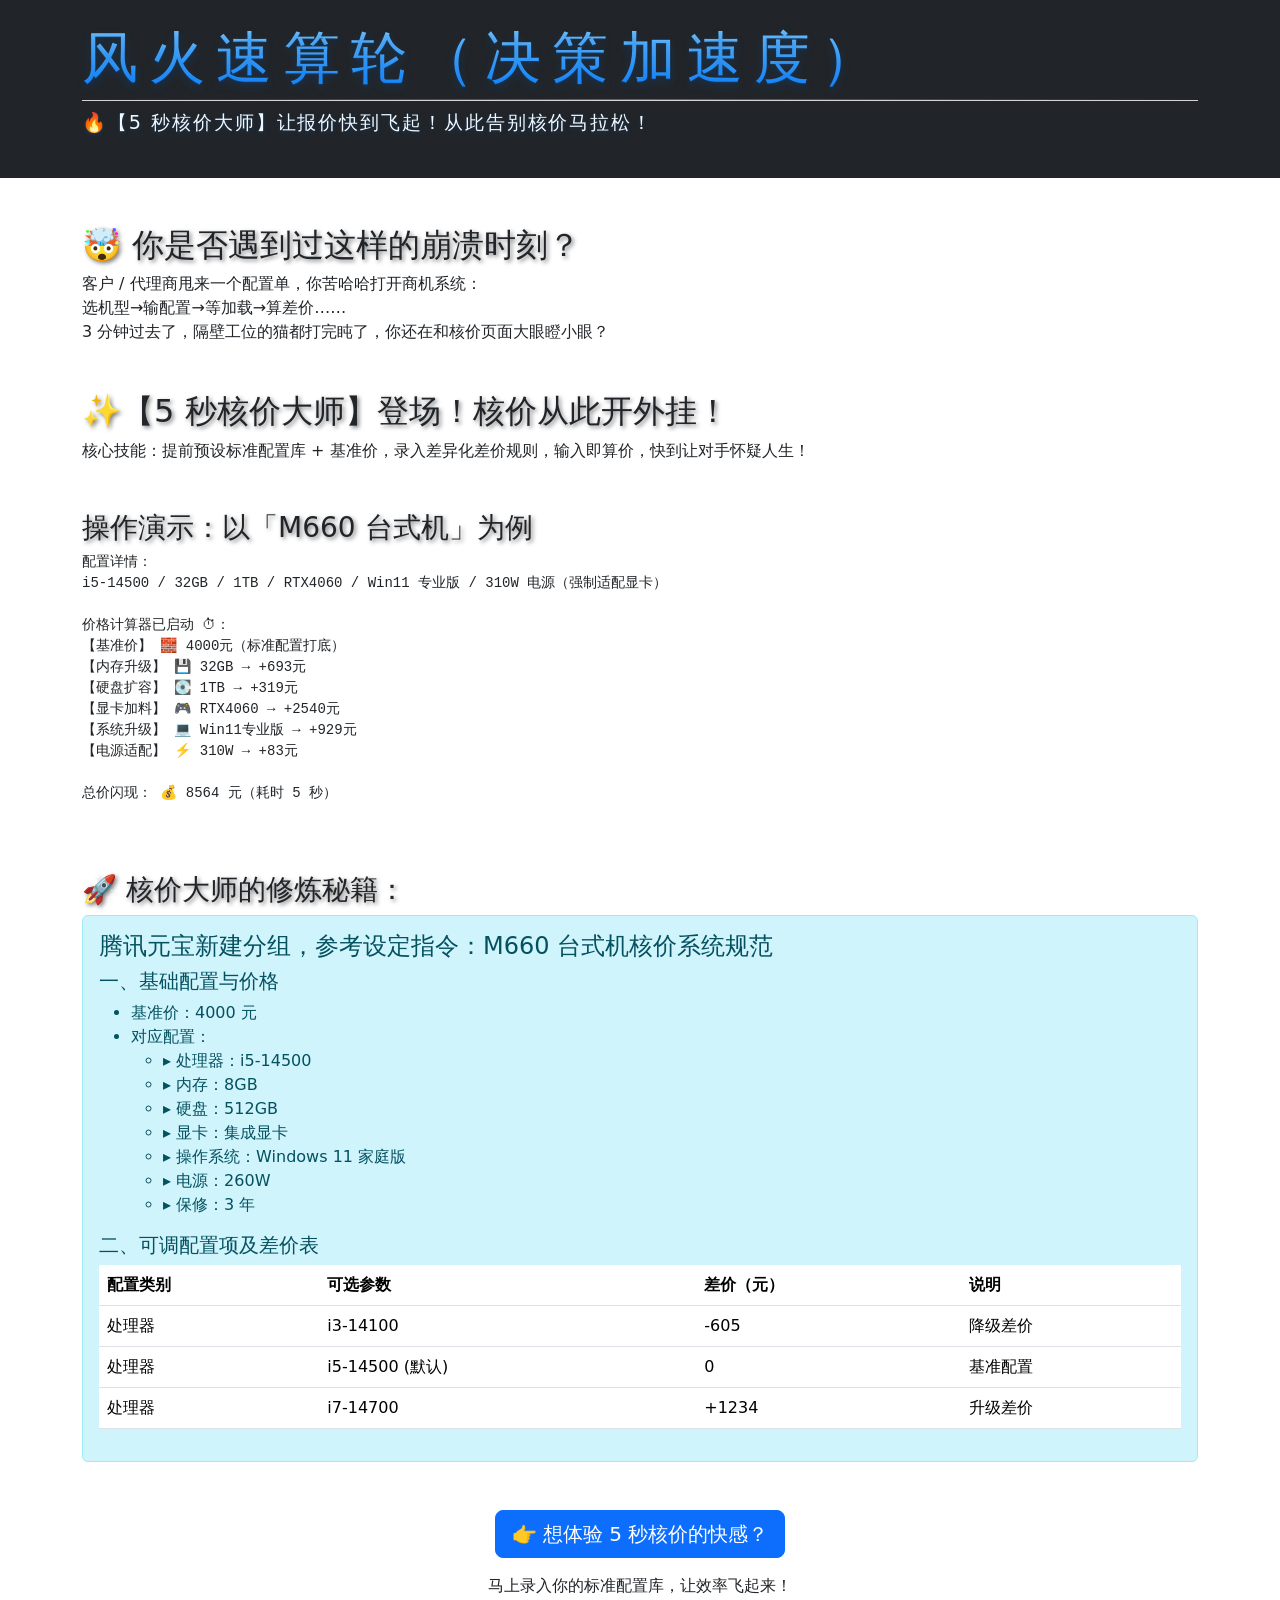
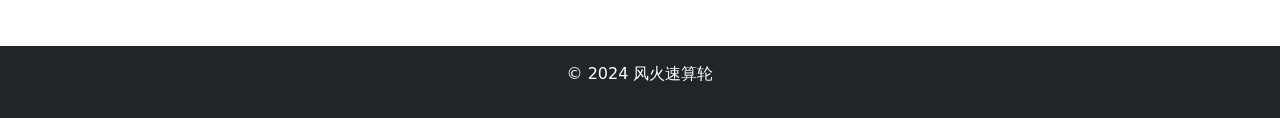
<file: speed-calculation-guide.html>
<!DOCTYPE html>
<html lang="zh-CN">
<head>
    <meta charset="UTF-8">
    <meta name="viewport" content="width=device-width, initial-scale=1.0">
    <title>风火速算轮 - 决策加速度</title>
    <link rel="stylesheet" href="styles.css">
    <link rel="stylesheet" href="https://cdn.jsdelivr.net/npm/bootstrap@5.3.0/dist/css/bootstrap.min.css">
</head>
<body>
    <header class="bg-dark text-white py-4">
        <div class="container">
            <h1 class="display-4">风火速算轮（决策加速度）</h1>
            <p class="lead">🔥【5 秒核价大师】让报价快到飞起！从此告别核价马拉松！</p>
        </div>
    </header>
    <main class="container my-5">
        <section>
            <!-- 问题描述 -->
            <div class="mb-5">
                <h2>🤯 你是否遇到过这样的崩溃时刻？</h2>
                <p>客户 / 代理商甩来一个配置单，你苦哈哈打开商机系统：<br>
                选机型→输配置→等加载→算差价……<br>
                3 分钟过去了，隔壁工位的猫都打完盹了，你还在和核价页面大眼瞪小眼？</p>
            </div>

            <!-- 核心功能 -->
            <div class="mb-5">
                <h2>✨【5 秒核价大师】登场！核价从此开外挂！</h2>
                <p>核心技能：提前预设标准配置库 + 基准价，录入差异化差价规则，输入即算价，快到让对手怀疑人生！</p>
            </div>

            <!-- 操作演示 -->
            <div class="mb-5">
                <h3>操作演示：以「M660 台式机」为例</h3>
                <pre>
配置详情：
i5-14500 / 32GB / 1TB / RTX4060 / Win11 专业版 / 310W 电源（强制适配显卡）

价格计算器已启动 ⏱：
【基准价】 🧱 4000元（标准配置打底）
【内存升级】 💾 32GB → +693元
【硬盘扩容】 💽 1TB → +319元
【显卡加料】 🎮 RTX4060 → +2540元
【系统升级】 💻 Win11专业版 → +929元
【电源适配】 ⚡ 310W → +83元

总价闪现： 💰 8564 元（耗时 5 秒）
                </pre>
            </div>

            <!-- 核价大师的修炼秘籍 -->
            <div class="mb-5">
                <h3>🚀 核价大师的修炼秘籍：</h3>
                <div class="alert alert-info">
                    <h4>腾讯元宝新建分组，参考设定指令：M660 台式机核价系统规范</h4>
                    <h5>一、基础配置与价格</h5>
                    <ul>
                        <li>基准价：4000 元</li>
                        <li>对应配置：
                            <ul>
                                <li>▸ 处理器：i5-14500</li>
                                <li>▸ 内存：8GB</li>
                                <li>▸ 硬盘：512GB</li>
                                <li>▸ 显卡：集成显卡</li>
                                <li>▸ 操作系统：Windows 11 家庭版</li>
                                <li>▸ 电源：260W</li>
                                <li>▸ 保修：3 年</li>
                            </ul>
                        </li>
                    </ul>
                    <h5>二、可调配置项及差价表</h5>
                    <table class="table">
                        <thead>
                            <tr>
                                <th>配置类别</th>
                                <th>可选参数</th>
                                <th>差价（元）</th>
                                <th>说明</th>
                            </tr>
                        </thead>
                        <tbody>
                            <tr>
                                <td>处理器</td>
                                <td>i3-14100</td>
                                <td>-605</td>
                                <td>降级差价</td>
                            </tr>
                            <tr>
                                <td>处理器</td>
                                <td>i5-14500 (默认)</td>
                                <td>0</td>
                                <td>基准配置</td>
                            </tr>
                            <tr>
                                <td>处理器</td>
                                <td>i7-14700</td>
                                <td>+1234</td>
                                <td>升级差价</td>
                            </tr>
                        </tbody>
                    </table>
                </div>
            </div>

            <!-- 行动号召 -->
            <div class="text-center">
                <a href="#" class="btn btn-primary btn-lg">
                    👉 想体验 5 秒核价的快感？
                </a>
                <p class="mt-3">马上录入你的标准配置库，让效率飞起来！</p>
            </div>
        </section>
    </main>
    <footer class="bg-dark text-white py-3">
        <div class="container text-center">
            <p>&copy; 2024 风火速算轮</p>
        </div>
    </footer>
</body>
</html>
</file>
<file: styles.css>
:root {
    --primary-color: #00bcd4; /* 科技蓝 */
    --secondary-color: #ff4081; /* 动漫粉 */
    --accent-color: #ffc107; /* 强调黄 */
    --text-color: #e0e0e0;
    --background-color: #1a1a1a;
}

body {
    /* 背景图全屏固定 */
    background-image: url('https://pica.zhimg.com/v2-5c46f98d98508aac12cf6cf2033ae69c_720w.jpg?source=172ae18b');
    background-size: cover; /* 覆盖全屏 */
    background-position: center; /* 居中显示 */
    background-attachment: fixed; /* 滚动时背景固定 */
    background-repeat: no-repeat; /* 禁止重复 */
    
    /* 基础文字样式 */
    font-family: 'Roboto', sans-serif;
    line-height: 1.6;
    margin: 0;
    padding: 0;
}

/* 添加半透明遮罩层，提升文字对比度 */
main, header, footer {
    background-color: rgba(255, 255, 255, 0.95); /* 95%透明度白色遮罩 */
}
header h1 {
    font-family: 'Roboto', sans-serif;
    font-weight: 500;
    font-size: 3rem;
    letter-spacing: 0.2em;
    line-height: 1.5;
    color: #007BFF;
    text-shadow: 
        0px 1px 2px rgba(0, 123, 255, 0.2),
        0px 4px 8px rgba(0, 86, 179, 0.3);
    background: linear-gradient(180deg, #87CEFA, #007BFF);
    -webkit-background-clip: text;
    -webkit-text-fill-color: transparent;
    border-bottom: 1px solid rgba(255, 255, 255, 0.8);
}

header h1::after {
    content: '';
    display: block;
    width: 100%;
    height: 1px;
    background: linear-gradient(90deg, rgba(255, 255, 255, 0), rgba(255, 255, 255, 0.3), rgba(255, 255, 255, 0));
    margin-top: 8px;
}

header .lead {
    color: #F0F8FF;
    text-shadow: 0px 2px 4px rgba(0, 86, 179, 0.3);
    font-size: 1.2rem;
    letter-spacing: 0.1em;
}

.card {
    background-color: rgba(240, 248, 255, 0.9);
    border-radius: 8px;
    box-shadow: 0px 4px 12px rgba(0, 86, 179, 0.2);
    transition: transform 0.3s ease, box-shadow 0.3s ease;
}

.card:hover {
    transform: translateY(-5px);
    box-shadow: 0px 8px 16px rgba(0, 86, 179, 0.3);
}

.card-title {
    color: #007BFF;
    font-weight: 500;
    letter-spacing: 0.1em;
}

.card-text {
    color: #0056B3;
    line-height: 1.6;
}
    background: linear-gradient(45deg, #00bcd4, #0097a7);
    color: white;
    padding: 80px 0;
    text-align: center;
    clip-path: polygon(0 0, 100% 0, 100% 85%, 0 100%);
}

.navbar {
    background-color: rgba(0, 0, 0, 0.8);
    backdrop-filter: blur(10px);
}

.card {
    background: rgba(255, 255, 255, 0.1);
    border: 1px solid rgba(255, 255, 255, 0.2);
    backdrop-filter: blur(10px);
    transition: transform 0.3s ease, box-shadow 0.3s ease;
}

.card:hover {
    transform: translateY(-10px);
    box-shadow: 0 10px 20px rgba(0, 0, 0, 0.3);
}

h1, h2, h3 {
    color: var(--text-color);
    text-shadow: 2px 2px 4px rgba(0, 0, 0, 0.5);
}

.btn-primary {
    background-color: var(--primary-color);
    border: none;
    padding: 12px 24px;
    font-size: 1.1rem;
    transition: all 0.3s ease;
}

.btn-primary:hover {
    background-color: #0097a7;
    transform: scale(1.05);
}

@media (max-width: 768px) {
    header {
        padding: 60px 0;
    }
    
    h1 {
        font-size: 2rem;
    }
    
    h2 {
        font-size: 1.5rem;
    }
}


/* 全局平滑滚动 */
html {
    scroll-behavior: smooth; /* 翻页/锚点跳转平滑 */
}

/* 卡片悬停慢动画 */
.card {
    transition: all 0.5s ease; /* 0.5秒缓慢过渡 */
    border-radius: 12px;
    box-shadow: 0 2px 8px rgba(0, 123, 255, 0.1);
}

.card:hover {
    transform: translateY(-8px); /* 悬停上移8px */
    box-shadow: 0 4px 16px rgba(0, 123, 255, 0.2); /* 阴影加深 */
}

/* 导航栏平滑展开 */
.navbar-collapse {
    transition: all 0.3s ease; /* 菜单展开缓慢 */
}

#automation-guide .card {
    background-color: rgba(255, 255, 255, 0.98); /* 比主卡片更通透 */
    padding: 2rem;
}

#automation-guide h4 {
    color: #0056B3; /* 辅色 */
    font-weight: 500;
}

#automation-guide p {
    color: #333; /* 深灰正文 */
    line-height: 1.8;
    margin-bottom: 0.5rem;
}

#customer-radar-guide .card {
    background-color: rgba(255, 255, 255, 0.98); /* 与自动化板块保持一致 */
    padding: 2rem;
}

#customer-radar-guide h4 {
    color: #0056B3; /* 辅色 */
    font-weight: 500;
}

#customer-radar-guide .list-group-item,
#customer-radar-guide .table {
    background-color: transparent; /* 保持卡片内背景透明 */
    border: none;
}

#customer-radar-guide .table-striped>tbody>tr:nth-of-type(odd) {
    background-color: rgba(0, 123, 255, 0.05); /* 主色浅背景 */
}

#quotation-guide .card {
    background-color: rgba(255, 255, 255, 0.98); /* 与其他详细板块保持一致 */
    padding: 2rem;
}

#quotation-guide h4 {
    color: #0056B3; /* 辅色 */
    font-weight: 500;
}

#quotation-guide .alert {
    border-radius: 8px;
    padding: 1.5rem;
}

#quotation-guide pre {
    color: #0056B3;
    font-size: 0.95rem;
    white-space: pre-wrap;
    word-wrap: break-word;
}

#quotation-guide .list-group-item {
    background-color: transparent;
    border: none;
    padding: 0.5rem 0;
}

#price-master-guide .card {
    background-color: rgba(255, 255, 255, 0.98); /* 与其他详细板块保持一致 */
    padding: 2rem;
}

#price-master-guide h4 {
    color: #0056B3; /* 辅色 */
    font-weight: 500;
}

#price-master-guide pre {
    background-color: rgba(0, 123, 255, 0.05); /* 主色浅背景 */
    border-radius: 8px;
    padding: 1rem;
    white-space: pre-wrap;
    word-wrap: break-word;
}

#price-master-guide .list-group-item {
    background-color: transparent;
    border: none;
    padding: 0.5rem 0;
}

#price-master-guide .btn-lg {
    font-size: 1.1rem;
    padding: 0.8rem 2rem;
}

#copywriting-guide .card {
    background-color: rgba(255, 255, 255, 0.98); /* 与其他详细板块保持一致 */
    padding: 2rem;
}

#copywriting-guide h4 {
    color: #0056B3; /* 辅色 */
    font-weight: 500;
}

#copywriting-guide .list-group-item {
    background-color: transparent;
    border: none;
    padding: 0.5rem 0;
}

#copywriting-guide .btn-lg {
    font-size: 1.1rem;
    padding: 0.8rem 2rem;
}

#data-magic-guide .card {
    background-color: rgba(255, 255, 255, 0.98); /* 与其他详细板块保持一致 */
    padding: 2rem;
}

#data-magic-guide h4 {
    color: #0056B3; /* 辅色 */
    font-weight: 500;
}

#data-magic-guide .list-group-item {
    background-color: transparent;
    border: none;
    padding: 0.5rem 0;
}

#data-magic-guide .btn-lg {
    font-size: 1.1rem;
    padding: 0.8rem 2rem;
}
</file>
